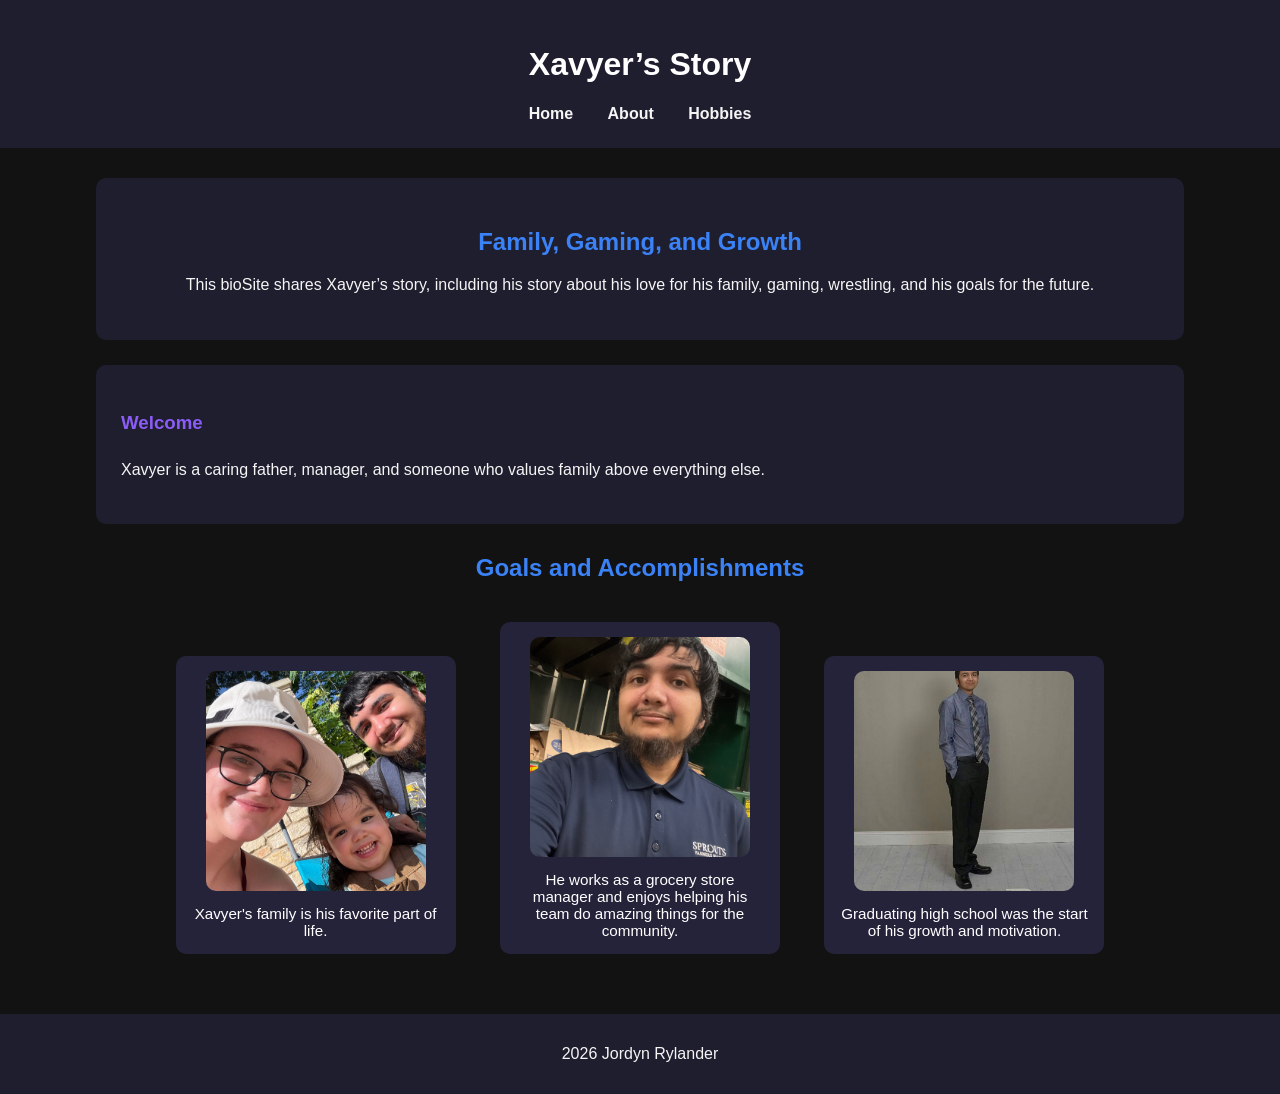
<file: index.html>
<!DOCTYPE html>
<!--
    Jordyn Rylander
    bioSite Project
    Landing Page
-->
<html lang="en">
<head>
    <meta charset="UTF-8">
    <title>Xavyer’s bioSite</title>
    <link rel="stylesheet" href="site.css">
</head>

<body>
    <header>
        <h1>Xavyer’s Story</h1>
        <nav>
            <a href="index.html">Home</a>
            <a href="about.html">About</a>
            <a href="hobbies.html">Hobbies</a>
        </nav>
    </header>

    <main>
        <section class="hero">
            <h2>Family, Gaming, and Growth</h2>
            <p>This bioSite shares Xavyer’s story, including his story about his love for his family, gaming, wrestling, and his goals for the future.</p>
        </section>

        <section class="card">
            <h3>Welcome</h3>
            <p>Xavyer is a caring father, manager, and someone who values family above everything else.</p>
        </section>
        <section class="image-gallery">
    <h2>Goals and Accomplishments</h2>

    <figure>
        <img src="images/family.jpeg" alt="Xavyer with his family he has grown so far.">
        <figcaption>Xavyer's family is his favorite part of life.</figcaption>
    </figure>

    <figure>
        <img src="images/work.jpeg" alt="Xavyer at work">
        <figcaption>He works as a grocery store manager and enjoys helping his team do amazing things for the community.</figcaption>
    </figure>

    <figure>
        <img src="images/achievement.jpeg" alt="Xavyer celebrating an accomplishment">
        <figcaption>Graduating high school was the start of his growth and motivation.</figcaption>
    </figure>
</section>
    </main>

    <footer>
        <p>2026 Jordyn Rylander</p>
    </footer>
</body>
</html>
</file>
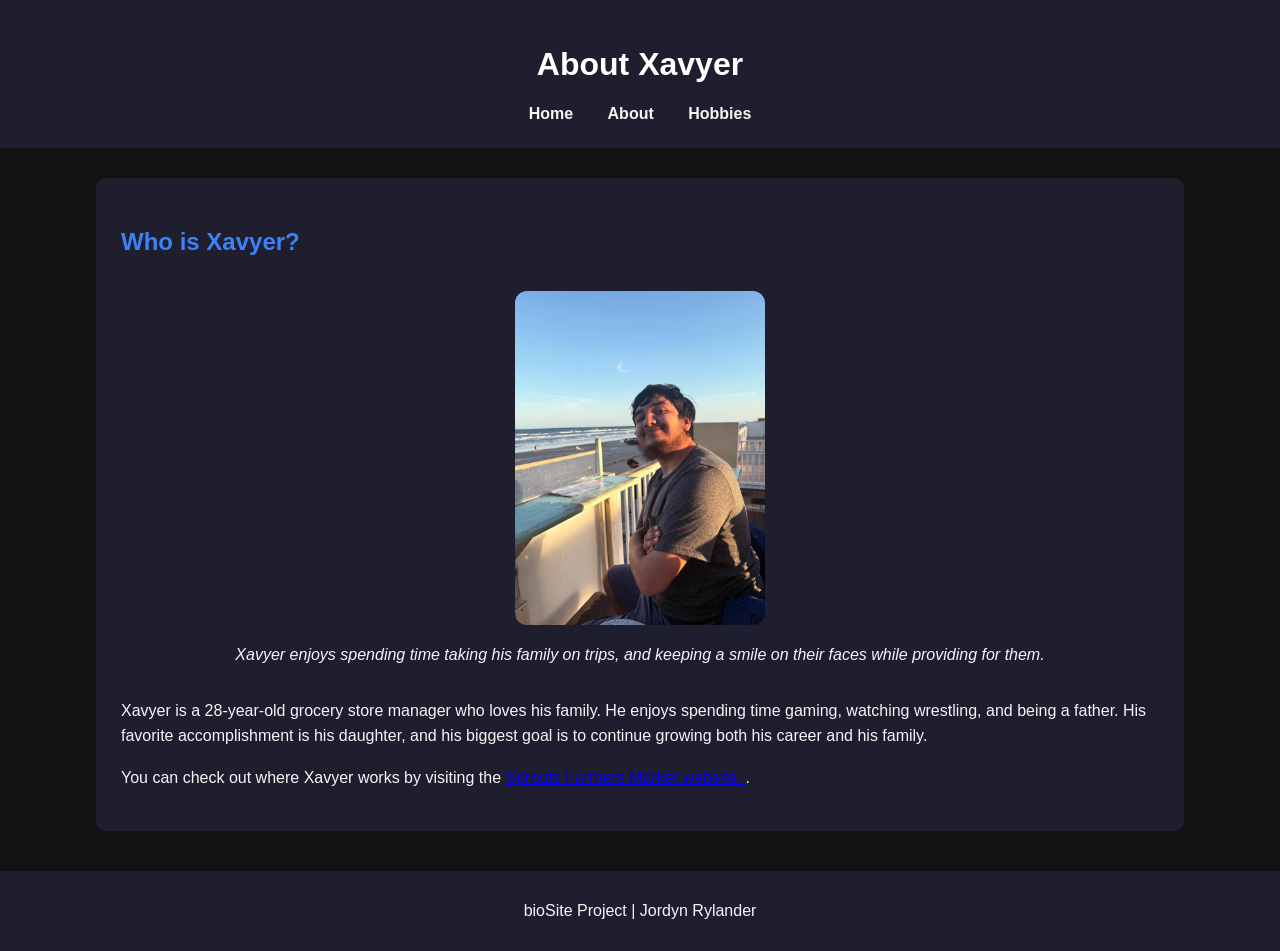
<file: about.html>
<!DOCTYPE html>
<!--
    Jordyn Rylander
    bioSite Project
    About Page
-->
<html lang="en">
<head>
    <meta charset="UTF-8">
    <title>About Xavyer</title>
    <link rel="stylesheet" href="site.css">
</head>

<body>

<header>
    <h1>About Xavyer</h1>

    <nav>
        <a href="index.html">Home</a>
        <a href="about.html">About</a>
        <a href="hobbies.html">Hobbies</a>
    </nav>
</header>

<main>

    <section class="card">

        <h2>Who is Xavyer?</h2>
<figure class="portrait">
    <img src="images/portrait.jpeg" alt="Portrait of Xavyer">
    <figcaption>Xavyer enjoys spending time taking his family on trips, and keeping a smile on their faces while providing for them.</figcaption>
</figure>
        <p>
            Xavyer is a 28-year-old grocery store manager who loves his family. He enjoys spending time gaming, watching wrestling,
            and being a father. His favorite accomplishment is his daughter,
            and his biggest goal is to continue growing both his career and
            his family.

        </p>
<p>
    You can check out where Xavyer works by visiting the
    <a href="https://www.sprouts.com" target="_blank">
        Sprouts Farmers Market website.
    </a>.
</p>
    </section>

</main>

<footer>
    <p>bioSite Project | Jordyn Rylander</p>
</footer>

</body>
</html>
</file>
<file: site.css>
body {
    margin: 0;
    font-family: Arial, Helvetica, sans-serif;
    background-color: #121212;
    color: #f5f5f5;
}

header {
    background-color: #1e1e2f;
    padding: 25px;
    text-align: center;
}

h1 {
    color: #ffffff;
    font-weight: 700;
}

h2 {
    color: #3b82f6;
}

h3 {
    color: #8b5cf6;
}

nav {
    margin-top: 15px;
}

nav a {
    color: #f5f5f5;
    text-decoration: none;
    margin: 0 15px;
    font-weight: 600;
}

nav a:hover {
    color: #8b5cf6;
}

main {
    width: 85%;
    margin: 30px auto;
}

.hero {
    background-color: #1e1e2f;
    padding: 30px;
    border-radius: 10px;
    text-align: center;
}

.card {
    background-color: #1e1e2f;
    padding: 25px;
    margin-top: 25px;
    border-radius: 10px;
    line-height: 1.6;
}

footer {
    background-color: #1e1e2f;
    text-align: center;
    padding: 15px;
    margin-top: 40px;
}

.image-gallery {
    margin-top: 30px;
    text-align: center;
}

.image-gallery figure {
    display: inline-block;
    width: 250px;
    margin: 20px;
    background-color: #25233a;
    padding: 15px;
    border-radius: 10px;
}

.image-gallery img {
    width: 220px;
    height: 220px;
    object-fit: cover;
    border-radius: 10px;
}

.image-gallery figcaption {
    margin-top: 10px;
    color: white;
    font-size: 0.95em;
}

.portrait {
    text-align: center;
    margin: 30px auto;
}

.portrait img {
    width: 100%;
    max-width: 250px;
    height: auto;
    border-radius: 12px;
}

.portrait figcaption {
    margin-top: 10px;
    color: #f5f5f5;
    font-style: italic;
}

.hobby {
    text-align: center;
    margin: 20px 0;
}

.hobby-photo {
    width: 250px;
    max-width: 100%;
    height: auto;
    border-radius: 12px;
    display: block;
    margin: 0 auto;
    box-shadow: 0 4px 10px rgba(0, 0, 0, 0.3);
}

.hobby figcaption {
    margin-top: 10px;
    font-style: italic;
    color: #f5f5f5;
}

.hobby-section {
    display: flex;
    align-items: center;
    justify-content: space-between;
    gap: 30px;
    padding: 25px 0;
    border-bottom: 1px solid #3a3850;
}

.hobby-section:last-child {
    border-bottom: none;
}

.hobby-text {
    flex: 1;
}

@media screen and (max-width: 700px) {
    .hobby-section {
        flex-direction: column;
        text-align: center;
    }
}
</file>
